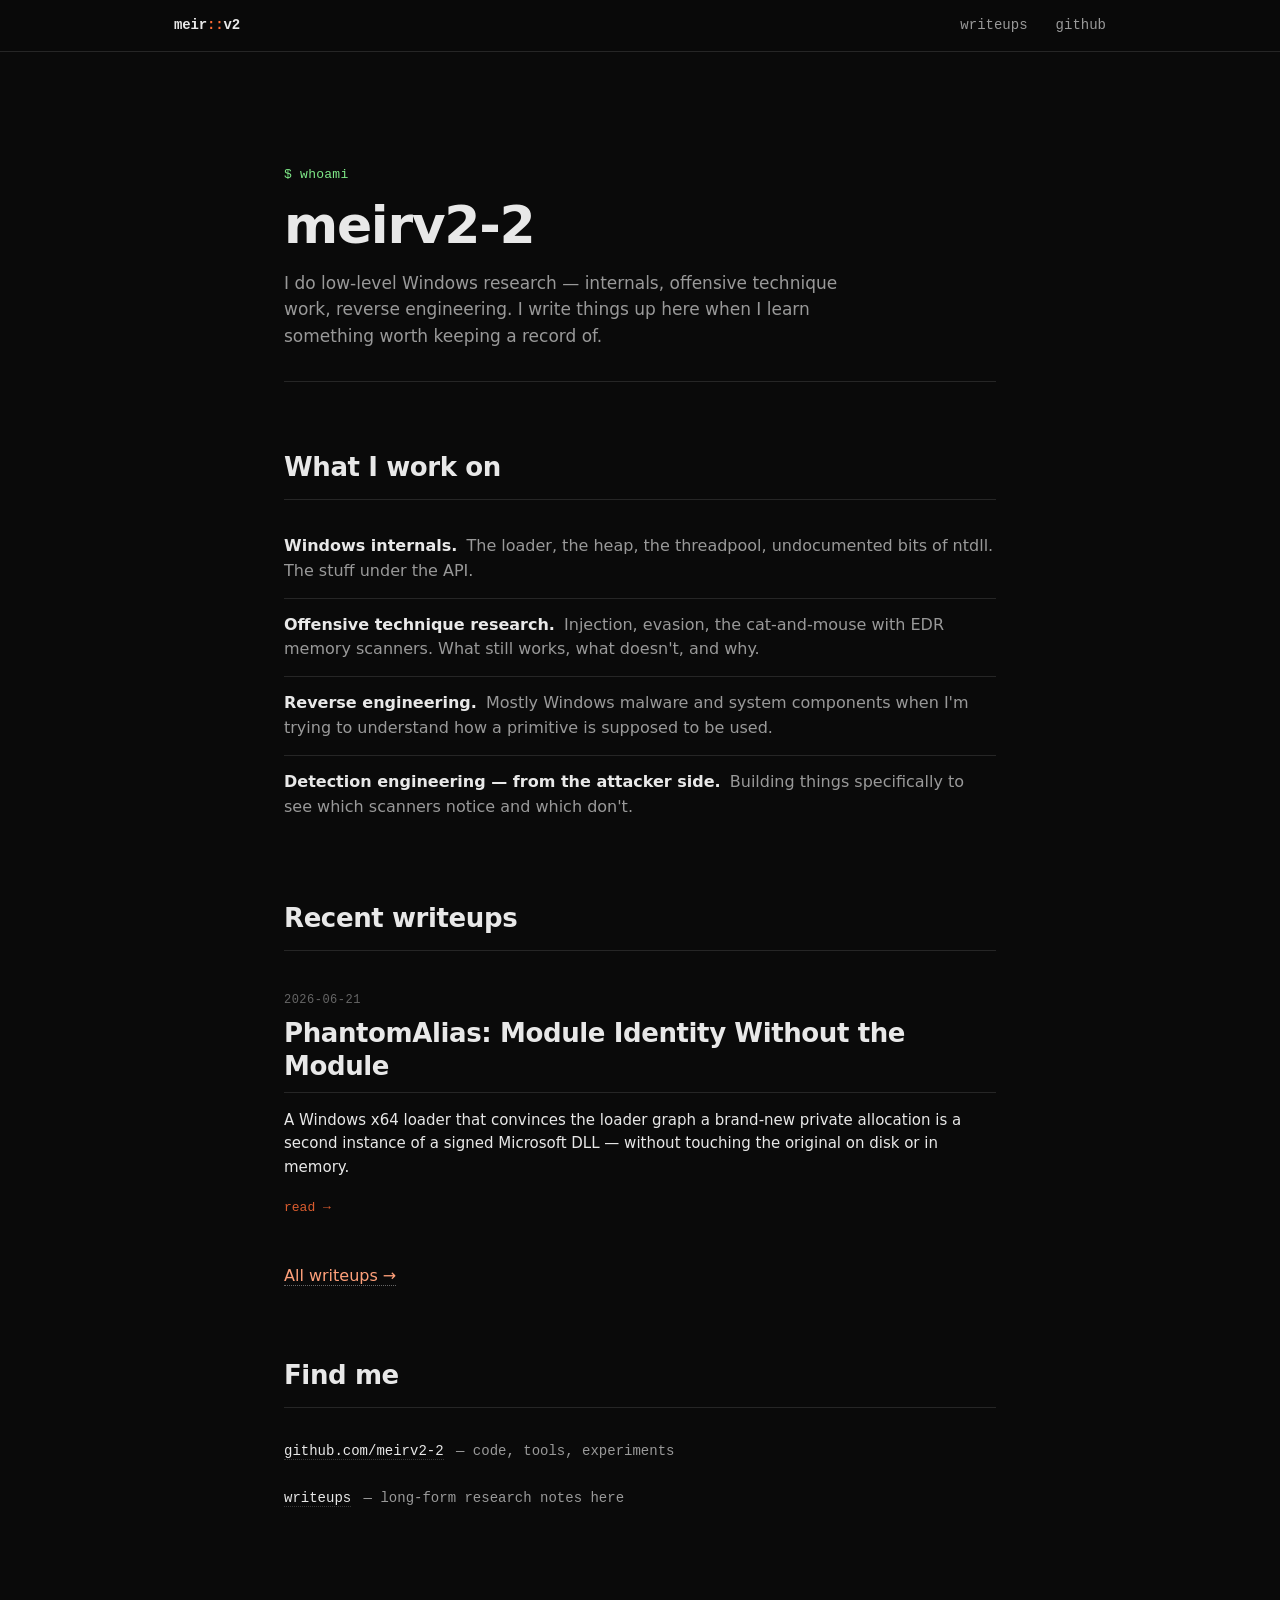
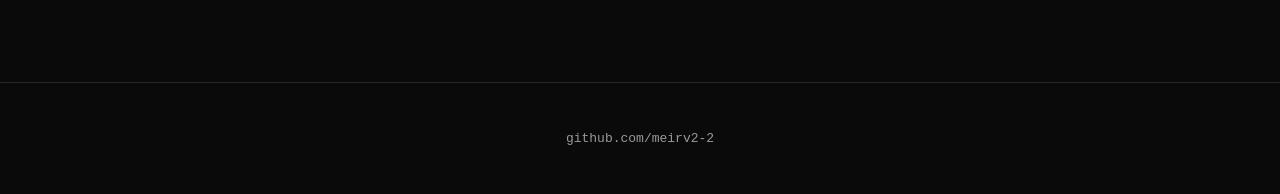
<file: index.html>
<!DOCTYPE html>
<html lang="en">
<head>
<meta charset="UTF-8">
<meta name="viewport" content="width=device-width, initial-scale=1.0">
<title>meirv2-2</title>
<meta name="description" content="Personal site — Windows internals, offensive research, reverse engineering. Writeups and notes.">
<meta name="theme-color" content="#0a0a0a">
<link rel="stylesheet" href="style.css">
</head>
<body>

<nav class="top">
    <div class="inner">
        <a href="./" class="brand">meir<span class="dot">::</span>v2</a>
        <div class="links">
            <a href="blog.html">writeups</a>
            <a href="https://github.com/meirv2-2">github</a>
        </div>
    </div>
</nav>

<main>

<section class="me">
    <p class="handle">$ whoami</p>
    <h1>meirv2-2</h1>
    <p class="bio">
        I do low-level Windows research — internals, offensive technique work,
        reverse engineering. I write things up here when I learn something worth
        keeping a record of.
    </p>
</section>

<section class="section">
    <h2>What I work on</h2>
    <ul class="interests">
        <li><strong>Windows internals.</strong> The loader, the heap, the threadpool, undocumented bits of ntdll. The stuff under the API.</li>
        <li><strong>Offensive technique research.</strong> Injection, evasion, the cat-and-mouse with EDR memory scanners. What still works, what doesn't, and why.</li>
        <li><strong>Reverse engineering.</strong> Mostly Windows malware and system components when I'm trying to understand how a primitive is supposed to be used.</li>
        <li><strong>Detection engineering — from the attacker side.</strong> Building things specifically to see which scanners notice and which don't.</li>
    </ul>
</section>

<section class="section">
    <h2>Recent writeups</h2>
    <ul class="post-list" id="recent-posts">
        <li class="loading">Loading…</li>
    </ul>
    <p style="margin-top: 20px;">
        <a href="blog.html">All writeups →</a>
    </p>
</section>

<section class="section">
    <h2>Find me</h2>
    <ul class="links-list">
        <li><a href="https://github.com/meirv2-2">github.com/meirv2-2</a> — code, tools, experiments</li>
        <li><a href="blog.html">writeups</a> — long-form research notes here</li>
    </ul>
</section>

</main>

<footer>
    <p>
        <a href="https://github.com/meirv2-2">github.com/meirv2-2</a>
    </p>
</footer>

<script>
(async function () {
    const list = document.getElementById('recent-posts');
    try {
        const res = await fetch('posts.json', { cache: 'no-cache' });
        if (!res.ok) throw new Error('HTTP ' + res.status);
        const data = await res.json();
        const posts = (data.posts || [])
            .slice()
            .sort((a, b) => (b.date || '').localeCompare(a.date || ''))
            .slice(0, 4);

        if (!posts.length) {
            list.innerHTML = '<li class="loading">No posts yet.</li>';
            return;
        }

        list.innerHTML = '';
        for (const p of posts) {
            const li = document.createElement('li');
            li.className = 'post-item';
            li.innerHTML =
                '<a class="post-link" href="post.html?p=' + encodeURIComponent(p.slug) + '">' +
                  '<time class="post-date">' + (p.date || '') + '</time>' +
                  '<h2 class="post-title">' + esc(p.title || p.slug) + '</h2>' +
                  '<p class="post-summary">' + esc(p.summary || '') + '</p>' +
                  '<span class="post-cta">read &rarr;</span>' +
                '</a>';
            list.appendChild(li);
        }
    } catch (e) {
        list.innerHTML = '<li class="loading" style="color:var(--red)">Failed to load posts: ' + esc(e.message) + '</li>';
    }
})();

function esc(s) {
    return String(s)
        .replace(/&/g, '&amp;')
        .replace(/</g, '&lt;')
        .replace(/>/g, '&gt;')
        .replace(/"/g, '&quot;')
        .replace(/'/g, '&#39;');
}
</script>

</body>
</html>
</file>
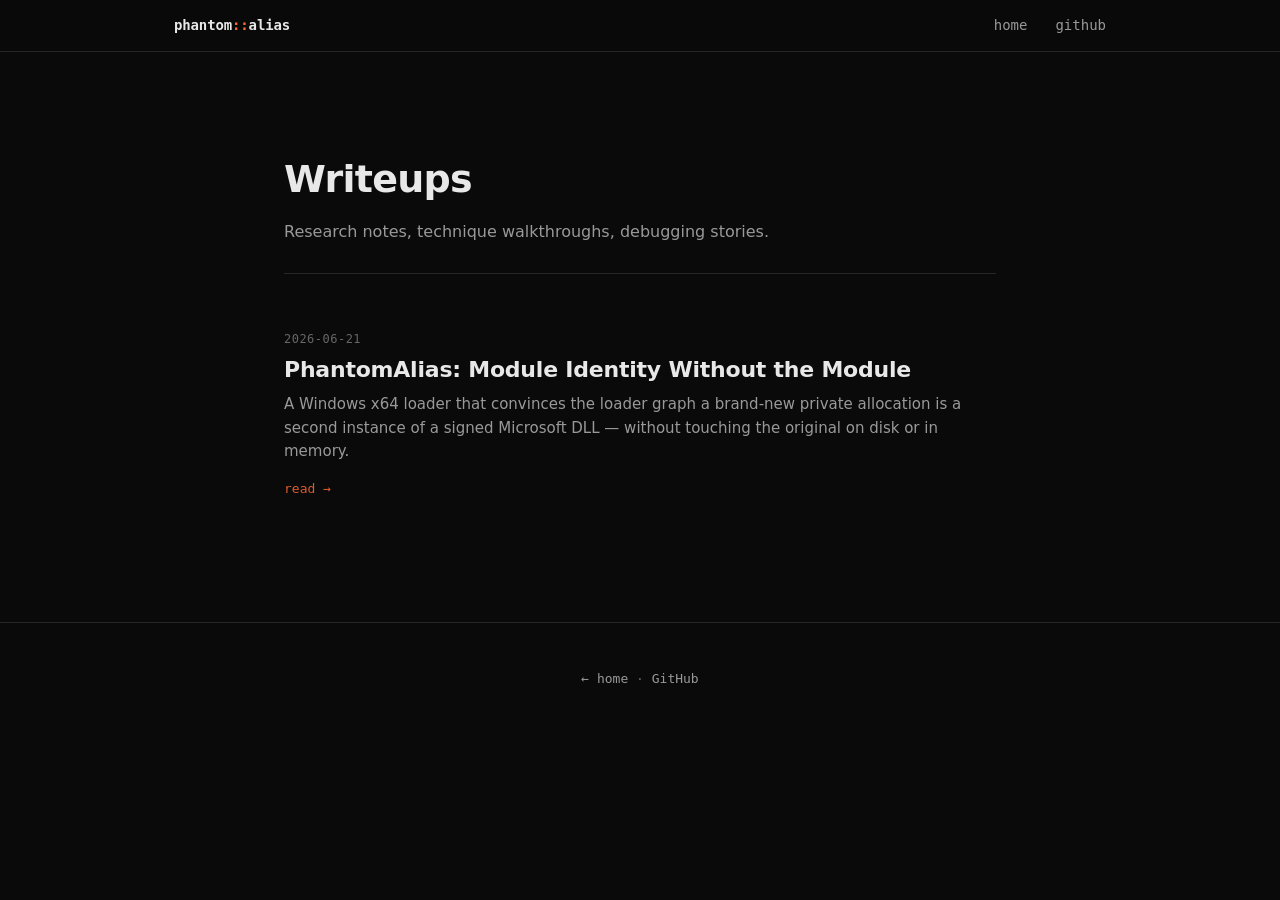
<file: blog.html>
<!DOCTYPE html>
<html lang="en">
<head>
<meta charset="UTF-8">
<meta name="viewport" content="width=device-width, initial-scale=1.0">
<title>Writeups</title>
<meta name="description" content="Research notes and technical writeups.">
<meta name="theme-color" content="#0a0a0a">
<link rel="stylesheet" href="style.css">
</head>
<body>

<nav class="top">
    <div class="inner">
        <a href="./" class="brand">phantom<span class="dot">::</span>alias</a>
        <div class="links">
            <a href="./">home</a>
            <a href="https://github.com/meirv2-2">github</a>
        </div>
    </div>
</nav>

<main>
    <section class="page-head">
        <h1>Writeups</h1>
        <p class="page-sub">Research notes, technique walkthroughs, debugging stories.</p>
    </section>

    <ul class="post-list" id="post-list">
        <li class="loading">Loading posts…</li>
    </ul>
</main>

<footer>
    <p>
        <a href="./">← home</a> ·
        <a href="https://github.com/meirv2-2">GitHub</a>
    </p>
</footer>

<script>
(async function () {
    const list = document.getElementById('post-list');
    try {
        const res = await fetch('posts.json', { cache: 'no-cache' });
        if (!res.ok) throw new Error('HTTP ' + res.status);
        const data = await res.json();
        const posts = (data.posts || []).slice().sort((a, b) => (b.date || '').localeCompare(a.date || ''));

        if (!posts.length) {
            list.innerHTML = '<li class="loading">No posts yet.</li>';
            return;
        }

        list.innerHTML = '';
        for (const p of posts) {
            const li = document.createElement('li');
            li.className = 'post-item';
            li.innerHTML =
                '<a class="post-link" href="post.html?p=' + encodeURIComponent(p.slug) + '">' +
                  '<time class="post-date">' + (p.date || '') + '</time>' +
                  '<h2 class="post-title">' + escapeHtml(p.title || p.slug) + '</h2>' +
                  '<p class="post-summary">' + escapeHtml(p.summary || '') + '</p>' +
                  '<span class="post-cta">read &rarr;</span>' +
                '</a>';
            list.appendChild(li);
        }
    } catch (e) {
        list.innerHTML = '<li class="loading" style="color:var(--red)">Failed to load posts: ' + escapeHtml(e.message) + '</li>';
    }
})();

function escapeHtml(s) {
    return String(s)
        .replace(/&/g, '&amp;')
        .replace(/</g, '&lt;')
        .replace(/>/g, '&gt;')
        .replace(/"/g, '&quot;')
        .replace(/'/g, '&#39;');
}
</script>

</body>
</html>
</file>
<file: style.css>
:root {
    --bg: #0a0a0a;
    --surface: #131313;
    --surface-2: #1a1a1a;
    --border: #262626;
    --border-strong: #383838;
    --text: #e8e8e8;
    --text-dim: #999;
    --text-faint: #666;
    --accent: #ff6b35;
    --accent-soft: rgba(255, 107, 53, 0.12);
    --link: #ffa07a;
    --green: #7ee787;
    --red: #ff7b72;
    --blue: #a5d6ff;
    --code-bg: #0f0f0f;
    --shadow: 0 1px 0 rgba(255, 255, 255, 0.04) inset;
    --font-body: ui-sans-serif, -apple-system, BlinkMacSystemFont, "Segoe UI", system-ui, sans-serif;
    --font-mono: ui-monospace, "JetBrains Mono", "Cascadia Code", "SF Mono", Menlo, Consolas, monospace;
}

* {
    box-sizing: border-box;
}

html {
    background: var(--bg);
}

body {
    margin: 0;
    padding: 0;
    background: var(--bg);
    color: var(--text);
    font-family: var(--font-body);
    font-size: 16px;
    line-height: 1.65;
    -webkit-font-smoothing: antialiased;
    text-rendering: optimizeLegibility;
}

a {
    color: var(--link);
    text-decoration: none;
    border-bottom: 1px dotted var(--text-faint);
    transition: border-color 0.15s, color 0.15s;
}

a:hover {
    color: var(--accent);
    border-bottom-color: var(--accent);
}

nav.top {
    border-bottom: 1px solid var(--border);
    background: rgba(10, 10, 10, 0.85);
    backdrop-filter: blur(8px);
    -webkit-backdrop-filter: blur(8px);
    position: sticky;
    top: 0;
    z-index: 50;
}

nav.top .inner {
    max-width: 980px;
    margin: 0 auto;
    padding: 14px 24px;
    display: flex;
    align-items: center;
    justify-content: space-between;
    font-family: var(--font-mono);
    font-size: 14px;
}

nav.top .brand {
    color: var(--text);
    border: none;
    font-weight: 600;
    letter-spacing: -0.01em;
}

nav.top .brand .dot {
    color: var(--accent);
}

nav.top .links {
    display: flex;
    gap: 28px;
}

nav.top .links a {
    color: var(--text-dim);
    border: none;
}

nav.top .links a:hover {
    color: var(--text);
}

main {
    max-width: 760px;
    margin: 0 auto;
    padding: 64px 24px 96px;
}

main.wide {
    max-width: 820px;
}

.hero {
    padding: 56px 0 40px;
    border-bottom: 1px solid var(--border);
    margin-bottom: 48px;
}

.hero h1 {
    font-size: clamp(40px, 6vw, 56px);
    line-height: 1.05;
    margin: 0 0 20px;
    letter-spacing: -0.025em;
    font-weight: 700;
}

.hero h1 .accent {
    color: var(--accent);
}

.hero .tagline {
    font-size: 19px;
    color: var(--text-dim);
    margin: 0 0 32px;
    max-width: 600px;
    line-height: 1.5;
}

.hero .ctas {
    display: flex;
    gap: 12px;
    flex-wrap: wrap;
}

.btn {
    display: inline-flex;
    align-items: center;
    gap: 8px;
    padding: 10px 18px;
    font-family: var(--font-mono);
    font-size: 14px;
    border: 1px solid var(--border-strong);
    border-radius: 6px;
    color: var(--text);
    background: var(--surface);
    cursor: pointer;
    transition: all 0.15s;
}

.btn:hover {
    border-color: var(--accent);
    color: var(--accent);
    background: var(--surface-2);
}

.btn.primary {
    background: var(--accent);
    border-color: var(--accent);
    color: #0a0a0a;
}

.btn.primary:hover {
    background: #ff8050;
    border-color: #ff8050;
    color: #0a0a0a;
}

.terminal {
    background: var(--code-bg);
    border: 1px solid var(--border);
    border-radius: 8px;
    overflow: hidden;
    margin: 32px 0;
    box-shadow: 0 12px 40px rgba(0, 0, 0, 0.4), var(--shadow);
}

.terminal .titlebar {
    background: var(--surface-2);
    padding: 10px 14px;
    border-bottom: 1px solid var(--border);
    font-family: var(--font-mono);
    font-size: 12px;
    color: var(--text-faint);
    display: flex;
    align-items: center;
    gap: 10px;
}

.terminal .dots {
    display: flex;
    gap: 6px;
}

.terminal .dots span {
    width: 11px;
    height: 11px;
    border-radius: 50%;
    background: var(--border-strong);
}

.terminal .dots span:nth-child(1) { background: #5f2222; }
.terminal .dots span:nth-child(2) { background: #5f4f1a; }
.terminal .dots span:nth-child(3) { background: #1a4f1a; }

.terminal pre {
    margin: 0;
    padding: 18px 20px;
    background: transparent;
    border: none;
    font-family: var(--font-mono);
    font-size: 13px;
    line-height: 1.55;
    color: var(--text);
    overflow-x: auto;
}

.terminal .prompt { color: var(--green); }
.terminal .ok    { color: var(--green); }
.terminal .info  { color: var(--blue); }
.terminal .warn  { color: var(--accent); }
.terminal .dim   { color: var(--text-faint); }

.section {
    margin: 64px 0;
}

.section h2 {
    font-size: 26px;
    letter-spacing: -0.015em;
    margin: 0 0 16px;
    padding-bottom: 10px;
    border-bottom: 1px solid var(--border);
    font-weight: 600;
}

.section h3 {
    font-size: 18px;
    margin: 32px 0 12px;
    color: var(--text);
    font-weight: 600;
}

.section p {
    color: var(--text);
    margin: 14px 0;
}

.grid {
    display: grid;
    grid-template-columns: repeat(auto-fit, minmax(240px, 1fr));
    gap: 16px;
    margin-top: 24px;
}

.card {
    background: var(--surface);
    border: 1px solid var(--border);
    border-radius: 8px;
    padding: 20px;
    transition: border-color 0.15s, transform 0.15s;
}

.card:hover {
    border-color: var(--border-strong);
}

.card h4 {
    margin: 0 0 8px;
    font-size: 15px;
    color: var(--accent);
    font-family: var(--font-mono);
    font-weight: 600;
}

.card p {
    margin: 0;
    font-size: 14px;
    color: var(--text-dim);
    line-height: 1.55;
}

code, pre {
    font-family: var(--font-mono);
    font-size: 13.5px;
}

p code, li code, td code {
    background: var(--surface-2);
    padding: 1px 6px;
    border-radius: 3px;
    border: 1px solid var(--border);
    font-size: 13px;
    color: var(--accent);
}

pre {
    background: var(--code-bg);
    border: 1px solid var(--border);
    border-radius: 6px;
    padding: 16px 18px;
    overflow-x: auto;
    line-height: 1.55;
    color: var(--text);
}

pre code {
    background: transparent;
    border: none;
    padding: 0;
    color: inherit;
    font-size: 13.5px;
}

blockquote {
    margin: 24px 0;
    padding: 14px 20px;
    background: var(--accent-soft);
    border-left: 3px solid var(--accent);
    border-radius: 0 6px 6px 0;
    color: var(--text);
}

blockquote p:first-child { margin-top: 0; }
blockquote p:last-child  { margin-bottom: 0; }

ul, ol {
    color: var(--text);
    padding-left: 22px;
}

li {
    margin: 6px 0;
}

table {
    width: 100%;
    border-collapse: collapse;
    margin: 20px 0;
    font-size: 14px;
}

th, td {
    text-align: left;
    padding: 10px 14px;
    border-bottom: 1px solid var(--border);
}

th {
    color: var(--text);
    font-weight: 600;
    background: var(--surface);
    border-bottom-color: var(--border-strong);
}

td code {
    background: transparent;
    border: none;
    padding: 0;
    color: var(--accent);
}

hr {
    border: none;
    border-top: 1px solid var(--border);
    margin: 48px 0;
}

img, svg, video {
    max-width: min(100%, 560px) !important;
    max-height: 420px !important;
    width: auto !important;
    height: auto !important;
    display: block;
    margin: 24px auto;
    border-radius: 6px;
    border: 1px solid var(--border);
    background: var(--surface);
    object-fit: contain;
}

article img,
article svg,
article video,
.section img,
.section svg,
.section video {
    max-width: min(100%, 560px) !important;
}

figure {
    margin: 24px 0;
    text-align: center;
}

figure img {
    margin: 0 auto;
}

figure figcaption {
    margin-top: 8px;
    font-family: var(--font-mono);
    font-size: 12px;
    color: var(--text-faint);
}

footer {
    border-top: 1px solid var(--border);
    padding: 32px 24px;
    text-align: center;
    color: var(--text-faint);
    font-family: var(--font-mono);
    font-size: 13px;
}

footer a {
    color: var(--text-dim);
    border: none;
}

footer a:hover { color: var(--accent); }

::selection {
    background: var(--accent);
    color: var(--bg);
}

.me {
    padding: 48px 0 32px;
    border-bottom: 1px solid var(--border);
    margin-bottom: 32px;
}

.me .handle {
    font-family: var(--font-mono);
    font-size: 13px;
    color: var(--green);
    margin: 0 0 12px;
    letter-spacing: 0.02em;
}

.me h1 {
    font-size: clamp(38px, 5.5vw, 52px);
    line-height: 1.05;
    margin: 0 0 18px;
    letter-spacing: -0.025em;
    font-weight: 700;
}

.me .bio {
    font-size: 17px;
    color: var(--text-dim);
    margin: 0;
    max-width: 600px;
    line-height: 1.55;
}

.interests {
    list-style: none;
    padding: 0;
    margin: 20px 0 0;
}

.interests li {
    margin: 0;
    padding: 14px 0;
    border-bottom: 1px solid var(--border);
    color: var(--text-dim);
    line-height: 1.55;
}

.interests li:last-child {
    border-bottom: none;
}

.interests strong {
    color: var(--text);
    font-weight: 600;
    margin-right: 4px;
}

.links-list {
    list-style: none;
    padding: 0;
    margin: 20px 0 0;
}

.links-list li {
    margin: 0;
    padding: 12px 0;
    color: var(--text-dim);
    font-family: var(--font-mono);
    font-size: 14px;
}

.links-list a {
    color: var(--text);
    border-bottom-color: var(--border-strong);
    margin-right: 4px;
}

.links-list a:hover {
    color: var(--accent);
}

.page-head {
    padding: 32px 0 28px;
    border-bottom: 1px solid var(--border);
    margin-bottom: 32px;
}

.page-head h1 {
    margin: 0 0 8px;
    font-size: 38px;
    letter-spacing: -0.02em;
    font-weight: 700;
}

.page-head .page-sub {
    margin: 0;
    color: var(--text-dim);
    font-size: 16px;
}

.post-list {
    list-style: none;
    padding: 0;
    margin: 0;
}

.post-item {
    margin: 0;
    border-bottom: 1px solid var(--border);
}

.post-item:last-child {
    border-bottom: none;
}

.post-link {
    display: block;
    padding: 24px 0;
    border: none;
    color: inherit;
    transition: padding 0.15s;
}

.post-link:hover {
    color: inherit;
    padding-left: 6px;
    border: none;
}

.post-date {
    display: block;
    font-family: var(--font-mono);
    font-size: 12px;
    color: var(--text-faint);
    letter-spacing: 0.04em;
    margin-bottom: 6px;
}

.post-title {
    margin: 0 0 10px;
    font-size: 22px;
    line-height: 1.25;
    color: var(--text);
    font-weight: 600;
    letter-spacing: -0.01em;
    transition: color 0.15s;
}

.post-link:hover .post-title {
    color: var(--accent);
}

.post-summary {
    margin: 0 0 12px;
    color: var(--text-dim);
    font-size: 15px;
    line-height: 1.55;
}

.post-cta {
    font-family: var(--font-mono);
    font-size: 13px;
    color: var(--accent);
    opacity: 0.85;
}

.loading {
    list-style: none;
    color: var(--text-faint);
    font-family: var(--font-mono);
    font-size: 14px;
    padding: 40px 0;
    text-align: center;
}

@media (max-width: 600px) {
    main { padding: 32px 18px 64px; }
    .hero { padding: 32px 0 24px; }
    .hero h1 { font-size: 36px; }
    .terminal pre { font-size: 12px; padding: 14px; }
    nav.top .inner { padding: 12px 16px; }
    nav.top .links { gap: 18px; }
    .post-title { font-size: 19px; }
    .page-head h1 { font-size: 30px; }
}
</file>
